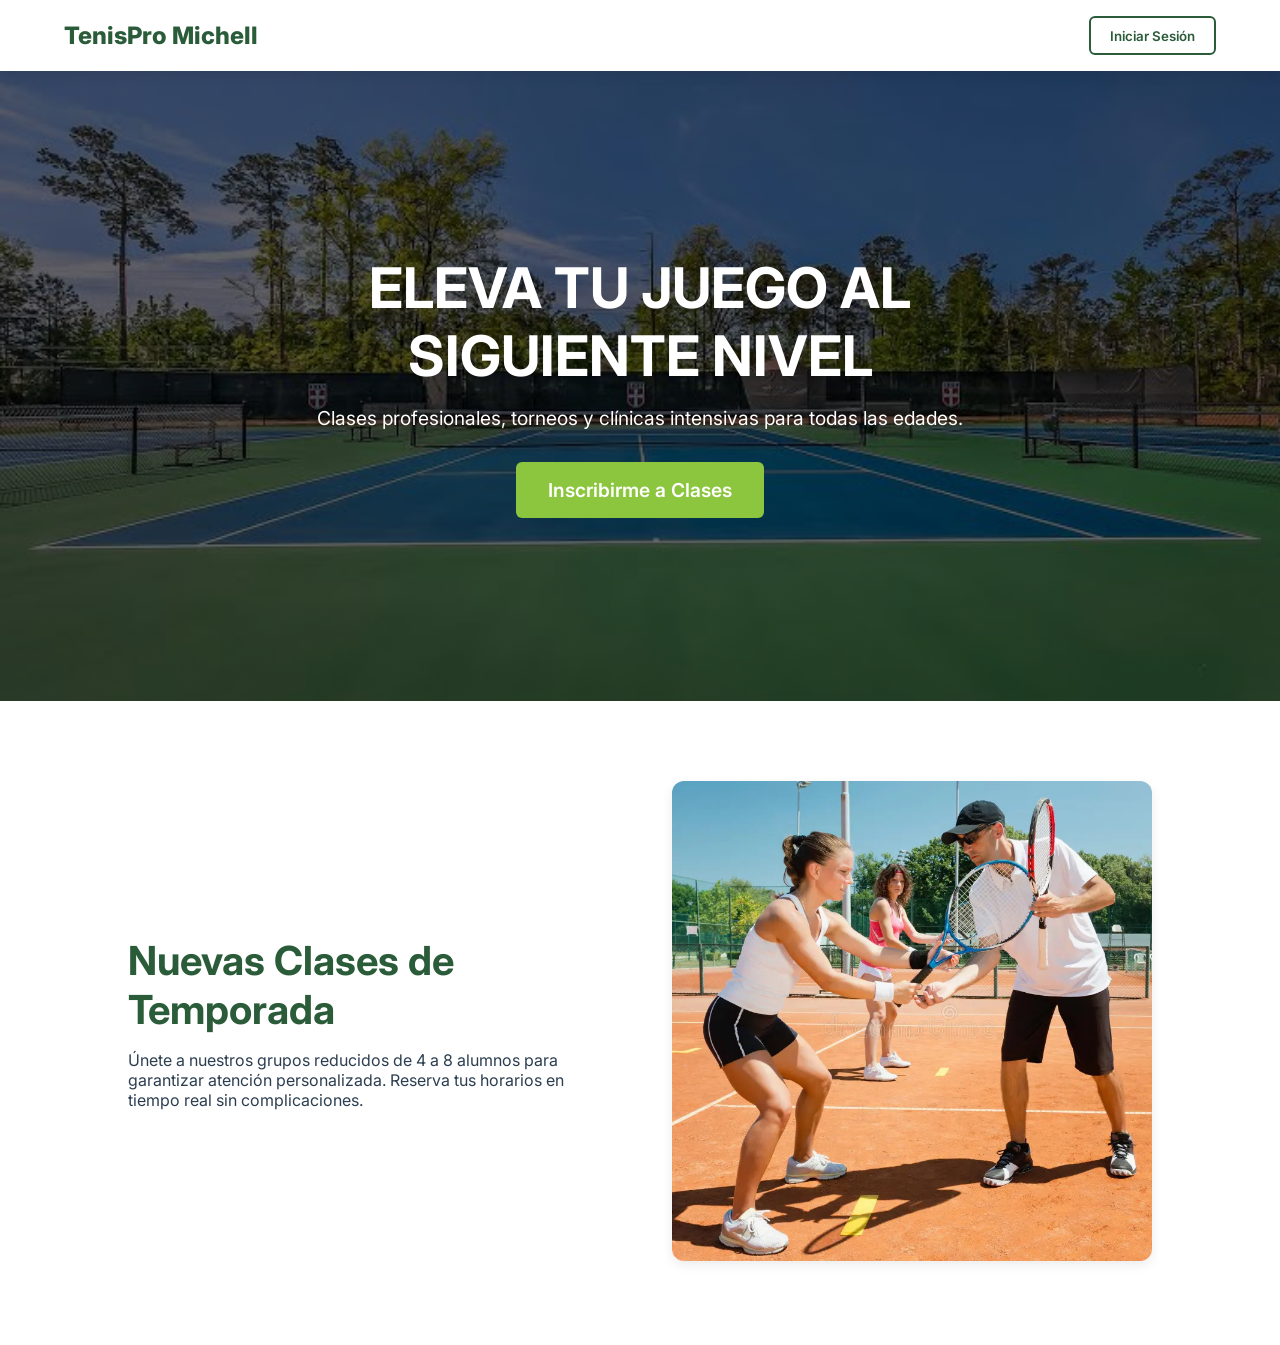
<file: index.html>
<!DOCTYPE html>
<html lang="es">
<head>
    <meta charset="UTF-8">
    <meta name="viewport" content="width=device-width, initial-scale=1.0">
    <title>Escuela de Tenis - Inicio</title>
    <link href="https://fonts.googleapis.com/css2?family=Inter:wght@300;400;600;800&display=swap" rel="stylesheet">
    <link rel="stylesheet" href="css/styles.css">
</head>
<body>
    <nav class="navbar">
        <div class="logo">TenisPro Michell</div>
        <button id="btn-login-nav" class="btn-secundario">Iniciar Sesión</button>
    </nav>

    <main class="landing-main">
        <section class="hero-section" style="background-image: linear-gradient(rgba(0, 0, 0, 0.6), rgba(0, 0, 0, 0.6)), url('assets/img/imagen1.jpg');">
            <div class="hero-content">
                <h1>Eleva tu juego al siguiente nivel</h1>
                <p>Clases profesionales, torneos y clínicas intensivas para todas las edades.</p>
                <button id="btn-inscribirme" class="btn-primario-grande">Inscribirme a Clases</button>
            </div>
        </section>

        <section class="info-section">
            <div class="info-text">
                <h2>Nuevas Clases de Temporada</h2>
                <p>Únete a nuestros grupos reducidos de 4 a 8 alumnos para garantizar atención personalizada. Reserva tus horarios en tiempo real sin complicaciones.</p>
            </div>
            <div class="info-image">
                <img src="assets/img/imagen2.jpg" alt="Promoción Tenis">
            </div>
        </section>
    </main>

    <div id="modal-login" class="modal-oculto">
        <div class="modal-contenido">
            <span id="cerrar-modal" class="btn-cerrar">&times;</span>
            <h2>Acceso al Sistema</h2>
            <form id="login-form">
                <div class="form-group">
                    <label for="correo">Correo Electrónico:</label>
                    <input type="email" id="correo" required>
                </div>
                <div class="form-group">
                    <label for="password">Contraseña:</label>
                    <input type="password" id="password" required>
                </div>
                <button type="submit">Ingresar</button>
                <p id="login-error" class="error-message"></p>
            </form>
        </div>
    </div>

    <script src="js/mock_data.js"></script>
    <script src="js/auth.js"></script>
</body>
</html>
</file>
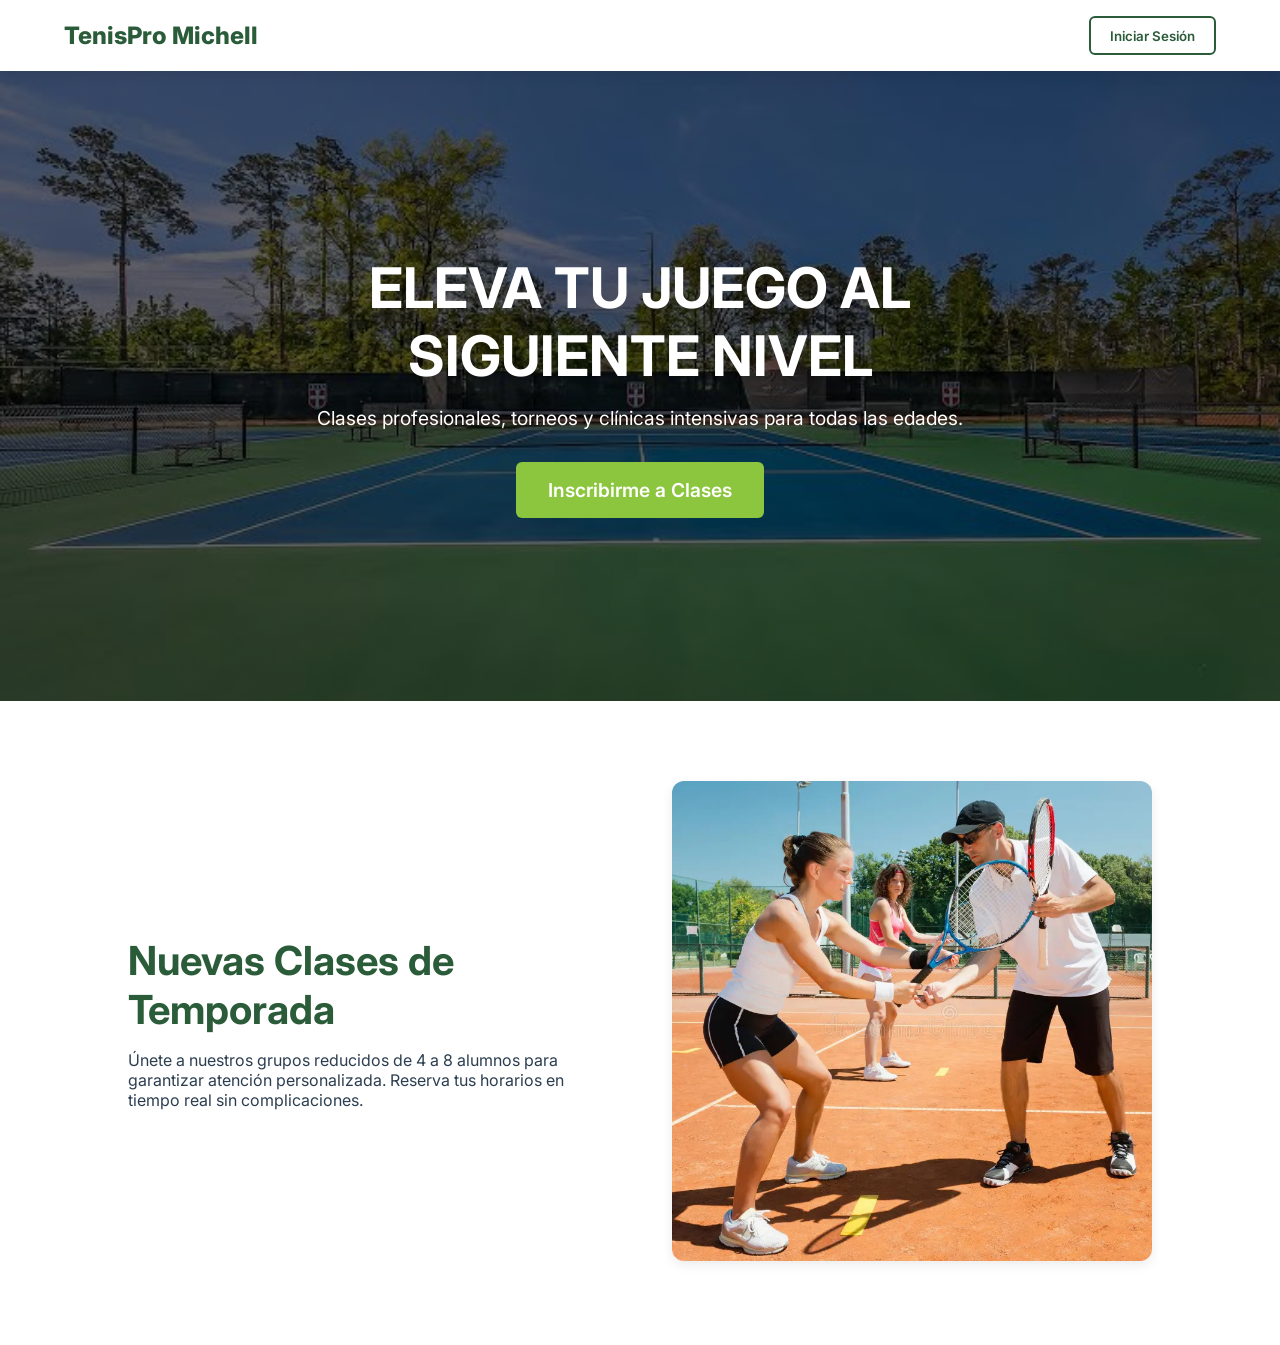
<file: admin.html>
<!DOCTYPE html>
<html lang="es">
<head>
    <meta charset="UTF-8">
    <meta name="viewport" content="width=device-width, initial-scale=1.0">
    <title>Panel de Administración</title>
    <link href="https://fonts.googleapis.com/css2?family=Inter:wght@300;400;600;800&display=swap" rel="stylesheet">
    <link rel="stylesheet" href="css/styles.css">
</head>
<body>
    <nav class="navbar">
        <div class="logo">TenisPro Michell - Admin</div>
        <button id="btn-logout" class="btn-secundario">Cerrar Sesión</button>
    </nav>

    <main class="dashboard-alumno">
        <header class="header-alumno" style="background-image: linear-gradient(rgba(43, 92, 58, 0.9), rgba(43, 92, 58, 0.9));">
            <div>
                <h2 class="texto-blanco">Panel de Control del Profesor</h2>
                <p class="texto-blanco">Gestiona horarios, sedes y audita las horas de tus alumnos.</p>
            </div>
        </header>

        <section class="admin-grid">
            <div class="form-container">
                <h3 style="color: var(--color-primario); margin-bottom: 1rem;">Programar Nueva Clase</h3>
                <form id="form-crear-clase">
                    <div class="form-group">
                        <label for="fecha-clase">Fecha:</label>
                        <input type="date" id="fecha-clase" required>
                    </div>
                    <div class="form-group">
                        <label for="hora-clase">Hora:</label>
                        <input type="time" id="hora-clase" required>
                    </div>
                    <div class="form-group">
                        <label for="sede-clase">Sede:</label>
                        <select id="sede-clase" required></select>
                    </div>
                    <div class="form-group">
                        <label for="nivel-clase">Nivel:</label>
                        <select id="nivel-clase" required></select>
                    </div>
                    <div class="form-group">
                        <label for="capacidad-clase">Capacidad (4-8):</label>
                        <input type="number" id="capacidad-clase" min="4" max="8" required>
                    </div>
                    <button type="submit" class="btn-primario-grande" style="width: 100%; margin-top: 1rem;">Crear Clase</button>
                </form>
            </div>

            <div class="list-container">
                <h3 style="color: var(--color-primario); margin-bottom: 1rem;">Directorio de Alumnos</h3>
                <div id="lista-alumnos" style="overflow-x: auto;">
                    <!-- Tabla inyectada por JS -->
                </div>
            </div>
        </section>
    </main>

    <script src="js/mock_data.js"></script>
    <script src="js/vista_admin.js"></script>
</body>
</html>
</file>
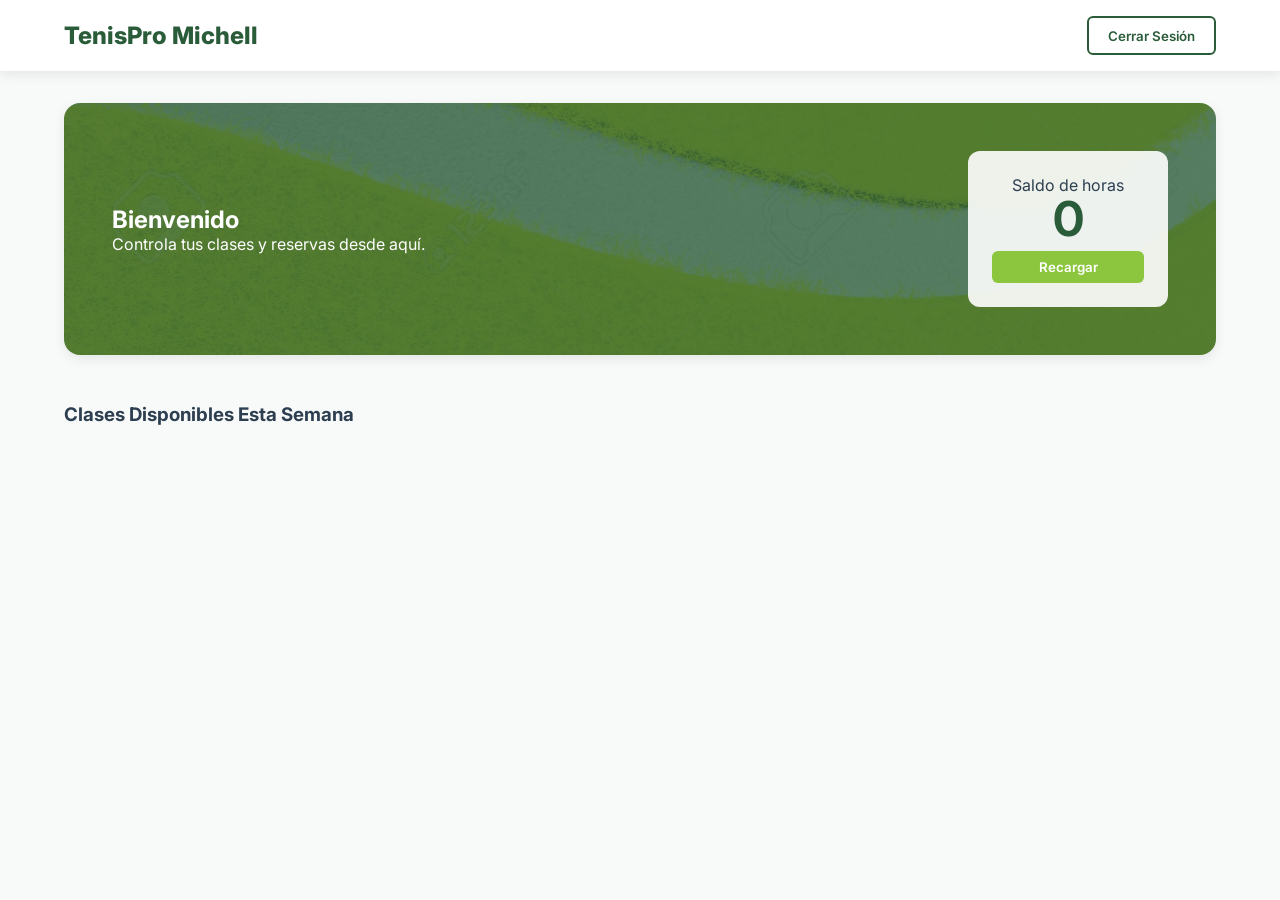
<file: alumno.html>
<!DOCTYPE html>
<html lang="es">
<head>
    <meta charset="UTF-8">
    <meta name="viewport" content="width=device-width, initial-scale=1.0">
    <title>Panel de Alumno</title>
    <link href="https://fonts.googleapis.com/css2?family=Inter:wght@300;400;600;800&display=swap" rel="stylesheet">
    <link rel="stylesheet" href="css/styles.css">
</head>
<body>
    <nav class="navbar">
        <div class="logo">TenisPro Michell</div>
        <button id="btn-logout" class="btn-secundario">Cerrar Sesión</button>
    </nav>

    <main class="dashboard-alumno">
        <header class="header-alumno" style="background-image: linear-gradient(rgba(43, 92, 58, 0.8), rgba(43, 92, 58, 0.8)), url('assets/img/imagen3.jpg');">
            <div>
                <h2 id="nombre-alumno" class="texto-blanco">Bienvenido</h2>
                <p class="texto-blanco">Controla tus clases y reservas desde aquí.</p>
            </div>
            <div class="horas-destacadas">
                <span>Saldo de horas</span>
                <strong id="saldo-horas">0</strong>
                <button id="btn-comprar-horas" class="btn-accion-rapida">Recargar</button>
            </div>
        </header>

        <section id="notificaciones-container"></section>

        <section class="clases-promocionales">
            <h3>Clases Disponibles Esta Semana</h3>
            <div id="lista-clases-disponibles" class="grid-clases">
                <!-- JavaScript inyectará las tarjetas aquí -->
            </div>
        </section>
    </main>

    <script src="js/mock_data.js"></script>
    <script src="js/vista_alumno.js"></script>
</body>
</html>
</file>
<file: css/styles.css>
:root {
    --color-primario: #2b5c3a; 
    --color-secundario: #8cc63f; 
    --color-fondo: #f8faf9; 
    --color-tarjeta: #ffffff;
    --color-texto: #2c3e50;
    --color-texto-claro: #7f8c8d;
    --sombra-suave: 0 4px 12px rgba(0, 0, 0, 0.08);
    --sombra-hover: 0 12px 20px rgba(0, 0, 0, 0.15);
    --transicion: all 0.3s ease;
}

* { margin: 0; padding: 0; box-sizing: border-box; font-family: 'Inter', sans-serif; }
body { background-color: var(--color-fondo); color: var(--color-texto); }
.texto-blanco { color: #ffffff; }

/* Navegación */
.navbar {
    display: flex; justify-content: space-between; align-items: center;
    padding: 1rem 5%; background-color: var(--color-tarjeta);
    box-shadow: var(--sombra-suave); position: sticky; top: 0; z-index: 100;
}
.logo { font-size: 1.5rem; font-weight: 800; color: var(--color-primario); }

/* Landing Page Hero */
.hero-section {
    height: 70vh; background-size: cover; background-position: center;
    display: flex; align-items: center; justify-content: center; text-align: center;
}
.hero-content { color: white; max-width: 800px; padding: 2rem; }
.hero-content h1 { font-size: 3.5rem; margin-bottom: 1rem; text-transform: uppercase; }
.hero-content p { font-size: 1.2rem; margin-bottom: 2rem; }

/* Info Section */
.info-section {
    display: flex; align-items: center; justify-content: space-between;
    padding: 5rem 10%; gap: 4rem; background-color: var(--color-tarjeta);
}
.info-text { flex: 1; }
.info-text h2 { font-size: 2.5rem; color: var(--color-primario); margin-bottom: 1rem; }
.info-image { flex: 1; }
.info-image img { width: 100%; border-radius: 12px; box-shadow: var(--sombra-suave); }

/* Botones */
button { border: none; border-radius: 6px; font-weight: 600; cursor: pointer; transition: var(--transicion); }
.btn-primario-grande { padding: 1rem 2rem; font-size: 1.2rem; background-color: var(--color-secundario); color: white; }
.btn-primario-grande:hover { background-color: var(--color-primario); transform: scale(1.05); }
.btn-secundario { padding: 0.6rem 1.2rem; background-color: transparent; border: 2px solid var(--color-primario); color: var(--color-primario); }
.btn-secundario:hover { background-color: var(--color-primario); color: white; }
.btn-accion-rapida { background-color: var(--color-secundario); color: white; padding: 0.5rem 1rem; margin-top: 0.5rem; width: 100%; }

/* Modal de Inicio de Sesión */
.modal-oculto { display: none; position: fixed; top: 0; left: 0; width: 100%; height: 100%; background-color: rgba(0,0,0,0.6); z-index: 1000; align-items: center; justify-content: center; }
.modal-contenido { background-color: var(--color-tarjeta); padding: 3rem; border-radius: 12px; width: 90%; max-width: 400px; position: relative; animation: slideIn 0.3s ease-out; }
@keyframes slideIn { from { transform: translateY(-50px); opacity: 0; } to { transform: translateY(0); opacity: 1; } }
.btn-cerrar { position: absolute; top: 15px; right: 20px; font-size: 1.5rem; cursor: pointer; color: var(--color-texto-claro); }

/* Formularios */
.form-group { margin-bottom: 1.5rem; }
label { display: block; margin-bottom: 0.5rem; font-size: 0.9rem; }
input { width: 100%; padding: 0.8rem; border: 1px solid #e0e6ed; border-radius: 6px; }
.modal-contenido button[type="submit"] { width: 100%; padding: 1rem; background-color: var(--color-primario); color: white; margin-top: 1rem; }
.error-message { color: #e74c3c; text-align: center; margin-top: 1rem; min-height: 1.2rem; }

/* Panel de Alumno */
.dashboard-alumno { padding: 2rem 5%; }
.header-alumno { padding: 3rem; border-radius: 16px; display: flex; justify-content: space-between; align-items: center; background-size: cover; background-position: center; box-shadow: var(--sombra-suave); margin-bottom: 3rem; }
.horas-destacadas { background-color: rgba(255,255,255,0.9); padding: 1.5rem; border-radius: 12px; text-align: center; min-width: 200px; }
.horas-destacadas strong { display: block; font-size: 3rem; color: var(--color-primario); line-height: 1; }

/* Grid de Clases */
.grid-clases { display: grid; grid-template-columns: repeat(auto-fill, minmax(300px, 1fr)); gap: 2rem; margin-top: 1.5rem; }
.tarjeta-clase { background-color: var(--color-tarjeta); border-radius: 12px; overflow: hidden; box-shadow: var(--sombra-suave); transition: var(--transicion); }
.tarjeta-clase:hover { transform: translateY(-5px); box-shadow: var(--sombra-hover); }
.tarjeta-img { height: 150px; width: 100%; object-fit: cover; }
.tarjeta-cuerpo { padding: 1.5rem; }
.tarjeta-cuerpo h4 { color: var(--color-primario); margin-bottom: 0.5rem; font-size: 1.2rem; }
.tarjeta-cuerpo p { color: var(--color-texto-claro); margin-bottom: 0.5rem; font-size: 0.9rem; }
.tarjeta-cuerpo button { width: 100%; padding: 0.8rem; background-color: var(--color-primario); color: white; margin-top: 1rem; }
.tarjeta-cuerpo button:disabled { background-color: #bdc3c7; cursor: not-allowed; }
</file>
